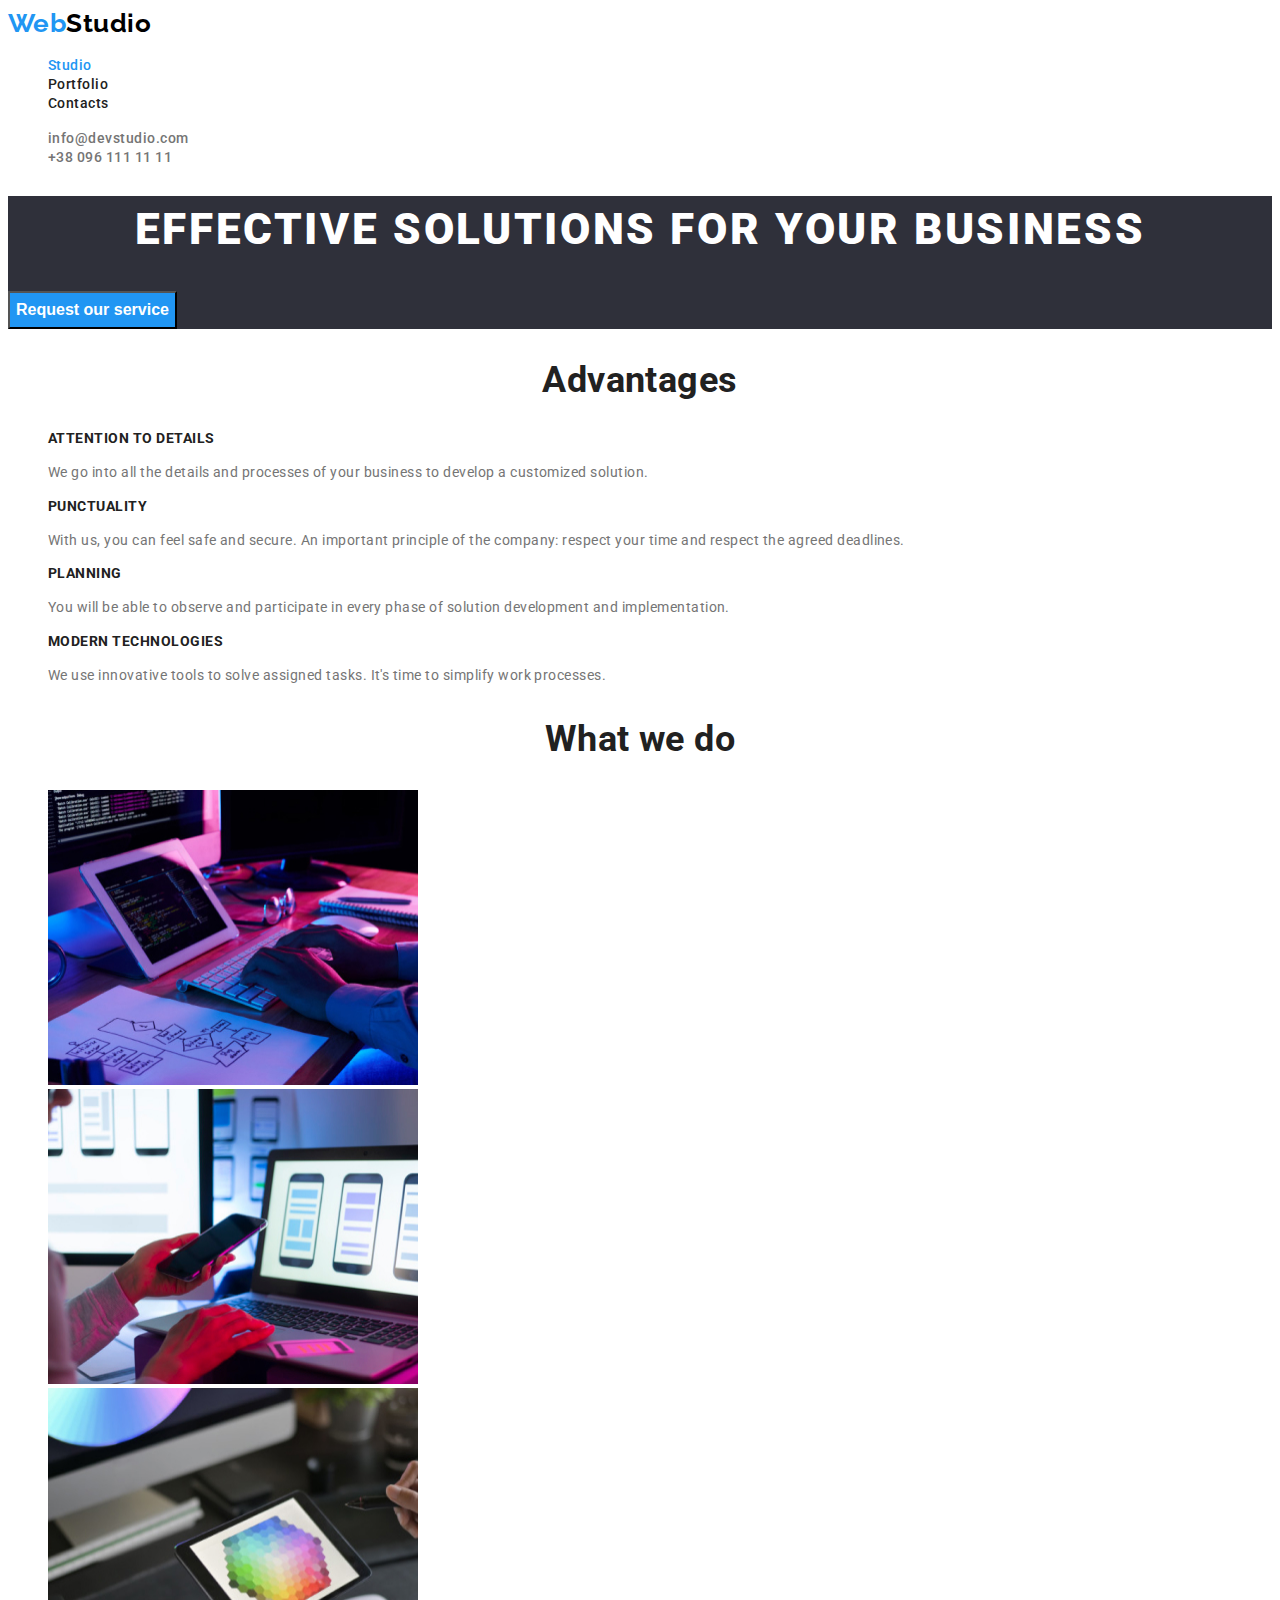
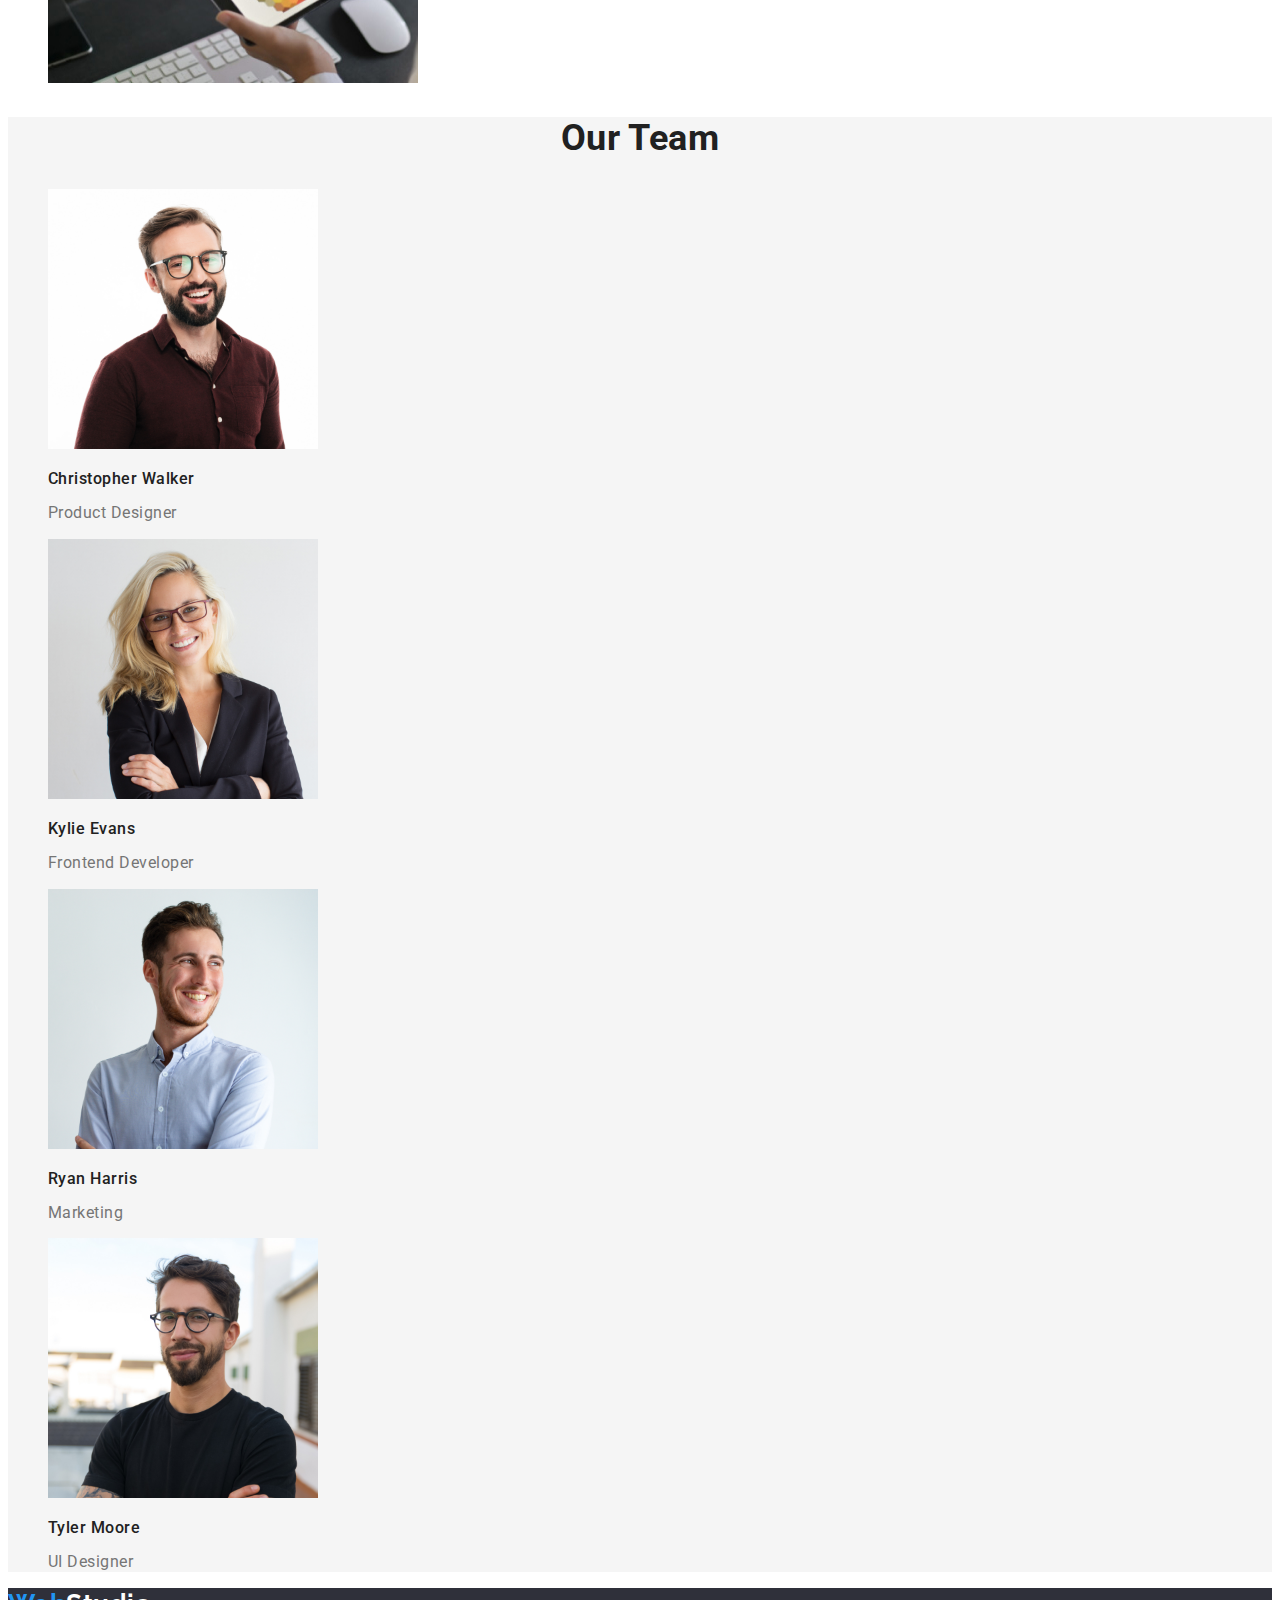
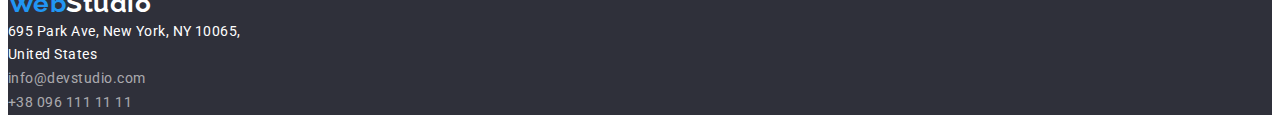
<file: index.html>
<!DOCTYPE html>
<html lang="en">
<head>
    <meta charset="UTF-8">
    <meta http-equiv="X-UA-Compatible" content="IE=edge">
    <meta name="viewport" content="width=device-width, initial-scale=1.0">
    <meta name="description" content="Ефективні рішення для вашого бізнесу">
    <title >Document</title>
<link href="https://fonts.googleapis.com/css2?family=Raleway:wght@700&family=Roboto:wght@400;500;700;900&display=swap" rel="stylesheet">
    <link rel="stylesheet" href="./css/styles.css ">
</head>
<body>
    <header>
        <nav>
          <a href="./index.html" class="logo">
            Web<span class="black" >Studio</span> 
           </a>

          <ul class="site-nav">
            <li><a href="" class="link current">Studio</a></li>
            <li><a href="./portfolio.html" class="link">Portfolio</a></li>
            <li><a href="" class="link">Contacts</a></li>
          </ul>
        </nav>

        <ul class="contacts">
            <li><a href="mailto:info@devstudio.com" class="link">info@devstudio.com</a></li>
            <li> <a href="tel:+380961111111" class="link">+38 096 111 11 11</a></li>
        </ul>
    </header>
    <main>

      <section class="hero">
        <h1 class="hero-title">EFFECTIVE SOLUTIONS FOR YOUR BUSINESS</h1>
        <button class="button blue" type="button">Request our service</button>
      </section>
    <section class="section">
      <h2 class="section-title">Advantages</h2>
      <ul class="advantages-list">
        <li><h3 class="title">ATTENTION TO DETAILS</h3>
          <p class="subtitle">We go into all the details and processes of your business to develop a customized solution.</p></li> 
        <li><h3 class="title">PUNCTUALITY</h3>
          <p class="subtitle">With us, you can feel safe and secure. An important principle of the company: respect your time and respect the agreed deadlines.</p></li>
        <li><h3 class="title">PLANNING</h3>
          <p class="subtitle">You will be able to observe and participate in every phase of solution development and implementation.</p></li>
        <li><h3 class="title">MODERN TECHNOLOGIES</h3>
          <p class="subtitle">We use innovative tools to solve assigned tasks. It's time to simplify work processes.</p></li>
      </ul>
    </section>
    <section class="section">
      <h2 class="section-title" >What we do</h2>
      <ul>
        <li> <img src="./images/img1.jpg" alt="work with a computer" width="370" height="295"></li>
        <li> <img src="./images/img2.jpg" alt="work with interface" width="370" height="295"></li>
        <li> <img src="./images/img3.jpg" alt="design" width="370" height="295"></li>
      </ul>
    </section>
    <section class="section workers"><h2 class="section-title">Our Team</h2>
      <ul class="workers-list">
        <li><img src="./images/workers/img(11).jpg" alt="Christopher Walker" width="270" height="260"><h3 class="title">Christopher Walker</h3><p class="profession">Product Designer</p></li>
        <li><img src="./images/workers/img(12).jpg" alt="Kylie Evans" width="270" height="260"><h3 class="title">Kylie Evans</h3><p class="profession">Frontend Developer</p></li>
        <li><img src="./images/workers/img(13).jpg" alt="Ryan Harris" width="270" height="260"><h3 class="title">Ryan Harris</h3><p class="profession">Marketing</p></li>
        <li><img src="./images/workers/img(14).jpg" alt="Tyler Moore" width="270" height="260"><h3 class="title">Tyler Moore</h3><p class="profession">UI Designer</p></li>
      </ul>
    </section>
    </main>
    <footer class="footer">
      
       
      <a  class="logo" href="./index.html">Web<span class="white" >Studio</span> </a>
      <address class="address">
         <a class="address street" href="695ParkAve,NewYork,NY10065,UnitedStates">695 Park Ave, New York, NY 10065,<br>
         United States</a> <br>
         <a class="address" href="mailto:info@devstudio.com">info@devstudio.com</a><br>
         <a  class="address" href="tel:+380961111111">+38 096 111 11 11</a>
        </address>


  </footer>
    
</body>
</html>
</file>
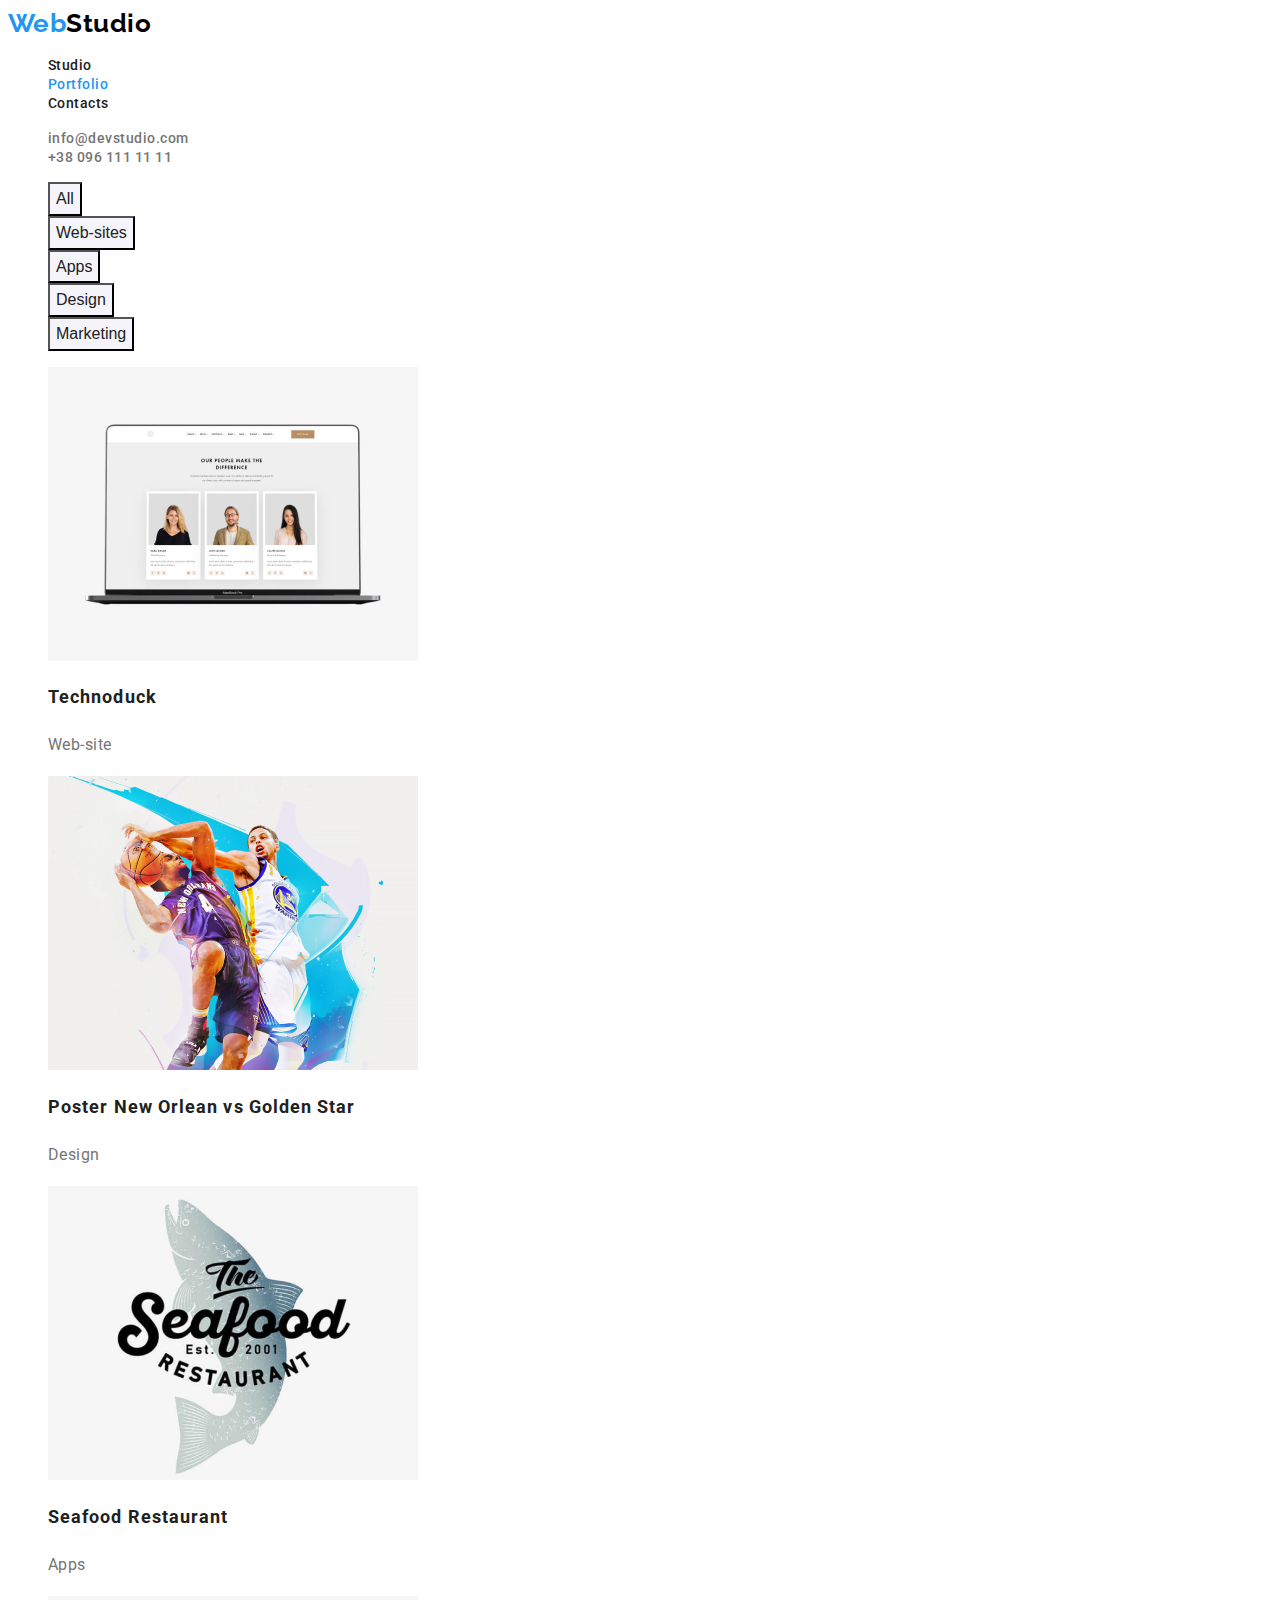
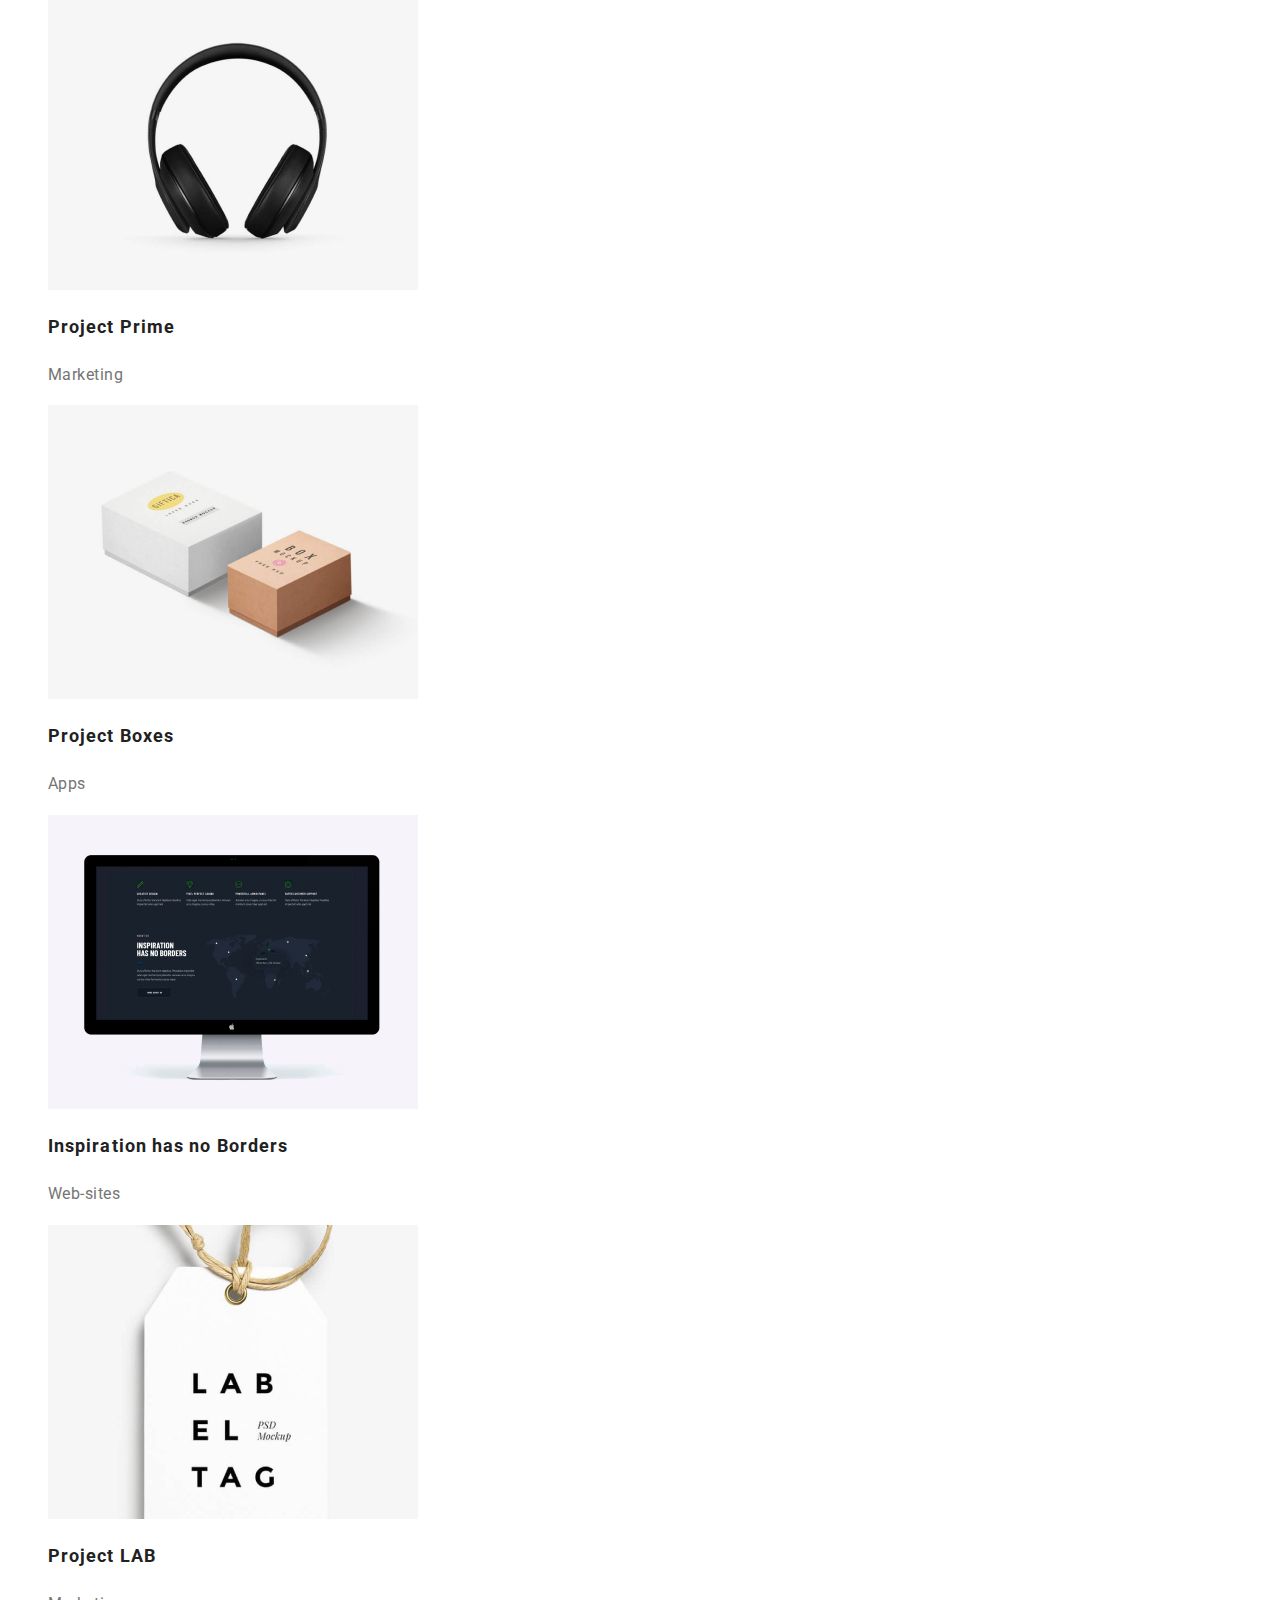
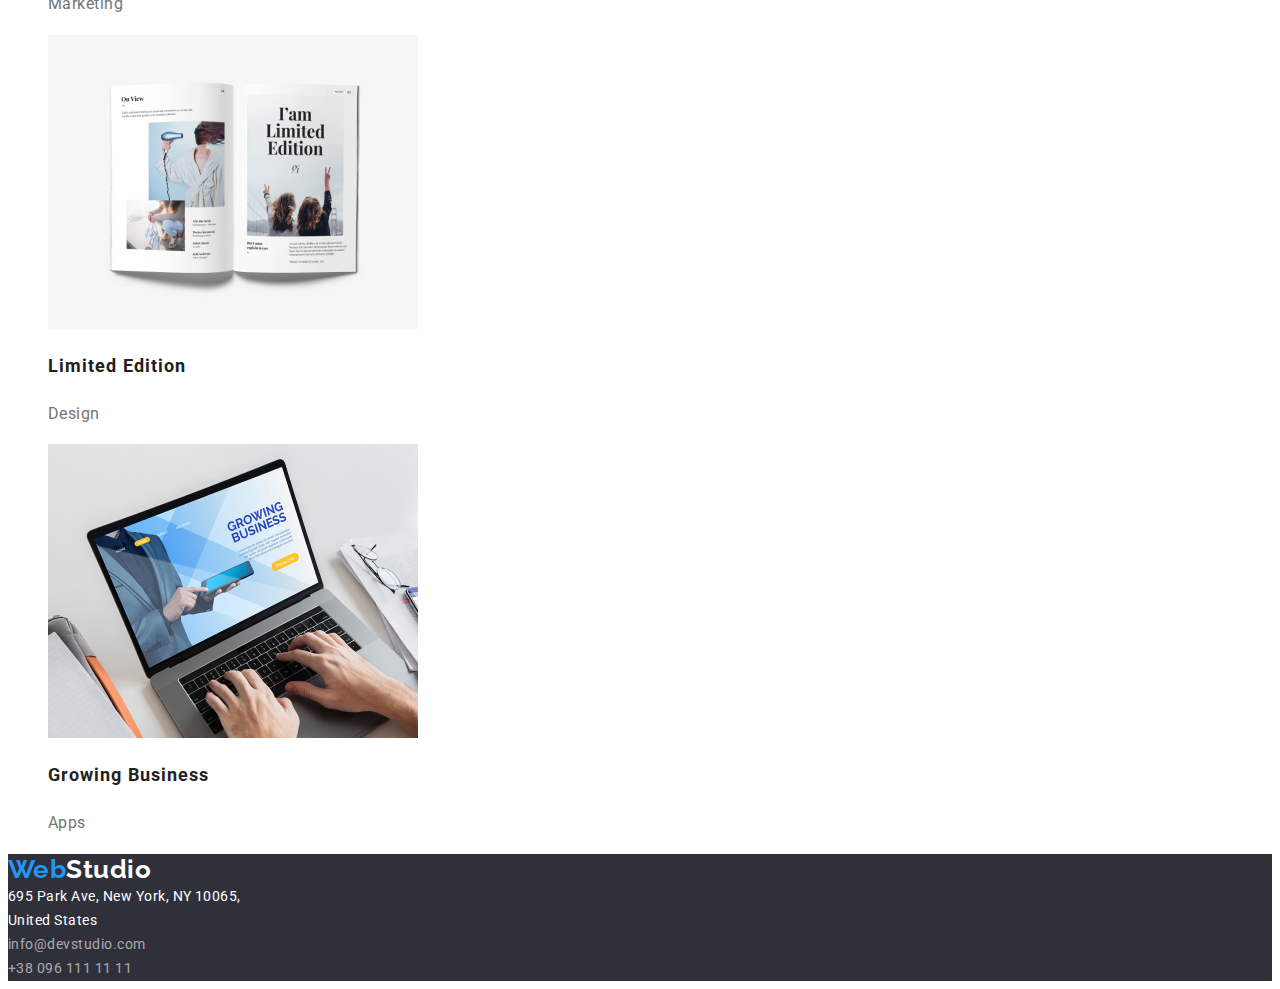
<file: portfolio.html>
<!DOCTYPE html>
<html lang="en">
<head>
    <meta charset="UTF-8">
    <meta http-equiv="X-UA-Compatible" content="IE=edge">
    <meta name="viewport" content="width=device-width, initial-scale=1.0">
    <meta name="description" content="Ефективні рішення для вашого бізнесу">
    <title >Document</title>
    <link href="https://fonts.googleapis.com/css2?family=Raleway:wght@700&family=Roboto:wght@400;500;700;900&display=swap" rel="stylesheet">
    <link rel="stylesheet" href="./css/styles.css ">
</head>
<body>
    <header>
        <nav>
          <a href="./index.html" class="logo">
            Web<span class="black" >Studio</span> 
           </a>

          <ul class="site-nav">
            <li><a href="./index.html" class="link">Studio</a></li>
            <li><a href="./portfolio.html" class="link current">Portfolio</a></li>
            <li><a href="" class="link">Contacts</a></li>
          </ul>
        </nav>

        <ul class="contacts">
            <li><a href="mailto:info@devstudio.com" class="link">info@devstudio.com</a></li>
            <li> <a href="tel:+380961111111" class="link">+38 096 111 11 11</a></li>
        </ul>
    </header>
    <main>
<section>
    <ul>
        <li><button type="button" class="button grey">All</button></li>
        <li><button type="button" class="button grey">Web-sites</button></li>
        <li><button type="button" class="button grey">Apps</button></li>
        <li><button type="button" class="button grey">Design</button></li>
        <li><button type="button" class="button grey">Marketing</button></li>
    </ul>

    <ul class="projects">
        <li><a href="" class="link"> <img src="./images/portfolio/img11.jpg" alt="photo project" width="370" height="294" ><h2 class="project-title">Technoduck</h2><p  class="type">Web-site</p></li></a>
        <li><a href="" class="link">  <img src="./images/portfolio/img12.jpg" alt="photo project" width="370" height="294" ><h2 class="project-title">Poster New Orlean vs Golden Star</h2><p class="type">Design</p></li></a>
        <li><a href="" class="link">  <img src="./images/portfolio/img13.jpg" alt="photo project" width="370" height="294" ><h2 class="project-title">Seafood Restaurant</h2><p class="type">Apps</p></li></a>
        <li><a href="" class="link">  <img src="./images/portfolio/img21.jpg" alt="photo project" width="370" height="294" ><h2 class="project-title">Project Prime</h2><p class="type">Marketing</p></li></a>
        <li><a href="" class="link">  <img src="./images/portfolio/img22.jpg" alt="photo project" width="370" height="294" ><h2 class="project-title">Project Boxes</h2><p class="type">Apps</p></li></a>
        <li><a href="" class="link">  <img src="./images/portfolio/img23.jpg" alt="photo project" width="370" height="294" ><h2 class="project-title">Inspiration has no Borders</h2><p class="type">Web-sites</p></li></a>
        <li><a href="" class="link">  <img src="./images/portfolio/img32.jpg" alt="photo project" width="370" height="294" ><h2 class="project-title">Project LAB</h2><p class="type">Marketing</p></li></a>
        <li><a href="" class="link">  <img src="./images/portfolio/img31.jpg" alt="photo project" width="370" height="294" ><h2 class="project-title">Limited Edition</h2><p class="type">Design</p></li></a>
        <li><a href="" class="link">  <img src="./images/portfolio/img33.jpg" alt="photo project" width="370" height="294" ><h2 class="project-title">Growing Business</h2><p class="type">Apps</p></li></a>
    </ul>
</section>
     
    </main>
    <footer class="footer">
      
       
        <a  class="logo" href="./index.html">Web<span class="white" >Studio</span> </a>
        <address class="address">
           <a class="address street" href="695ParkAve,NewYork,NY10065,UnitedStates">695 Park Ave, New York, NY 10065,<br>
           United States</a> <br>
           <a class="address" href="mailto:info@devstudio.com">info@devstudio.com</a><br>
           <a  class="address" href="tel:+380961111111">+38 096 111 11 11</a>
          </address>
  
  
    </footer>
    
</body>
</html>
</file>
<file: css/styles.css>
:root {
    --primary-text-color:#757575;
    --title-text-color:#212121;
    --accent-color:#2196F3;
    --main-bg-color:#F5F5F5;
    --secondary-bg-color:#F5F4FA;
    --dark-bg-color:#2F303A;
    --white-text-color:#FFFFFF;
    --black: #000000;
}

body {
background-color:var(--white-text-color);
color: var(--primary-text-color);
font-family: Roboto, sans-serif;
letter-spacing: 0.03em;
}

ul {
    list-style: none;
    text-decoration: none;
}

.link{ 
text-decoration: none;
}


.logo {
color:#2196F3;
font-family: Raleway, cursive;
font-weight: 700;
font-size: 26px;
line-height: 1.2;
text-decoration: none;

}

.logo .black {
color:var(--black) ;

}

.logo .white { 
color: var(--white-text-color);
} 

.site-nav .link {
color:var(--title-text-color);
font-weight: 500;
font-size: 14px;
line-height: 1.14;
text-decoration: none;
}
.site-nav .link:hover,
.site-nav .link:focus {
color:var(--accent-color);

}

.site-nav .link.current {
    color: var(--accent-color)
}

.contacts .link {
color:var(--primary-text-color);
font-weight: 500;
font-size: 14px;
line-height: 1.14;
text-decoration: none;

}
.contacts .link:hover,
.contacts .link:focus {
color: var(--accent-color);   
}

.hero {
    background-color:var(--dark-bg-color)
}

.hero-title {
color:var(--white-text-color);
font-weight: 900;
font-size: 44px;
line-height: 1.5;
text-align: center;
letter-spacing: 0.06em;
text-decoration: none;
}

/* Section */
.section-title{
color:var(--title-text-color) ;
font-weight: 700;
font-size: 36px;
line-height: 1.17;
text-align: center;
text-decoration: none;
}

.advantages-list .title {
color:var(--title-text-color) ;
font-weight: 700;
font-size: 14px;
line-height: 1.14;
text-decoration: none;

}

.advantages-list .subtitle {
font-size: 14px;
line-height: 1.7;
}

.workers-list .title {
color: var(--title-text-color);
font-weight: 500;
font-size: 16px;
line-height: 1.19;
text-decoration: none;
}
.workers-list .profession {
font-size: 16px;
line-height: 1.18;
text-decoration: none;
}

.section.workers {
 background-color: #F5F5F5;
}

.button.blue {
color: var(--white-text-color);
 background-color: var(--accent-color);
font-weight: 700;
font-size: 16px;
line-height:2 ;
display: flex;
align-items: center;
text-align: center;
    
}

.button.grey {
color: var(--title-text-color);
background-color:var(--secondary-bg-color);
font-weight: 500;
font-size: 16px;
line-height: 1.73;

}

.button.grey:hover,
.button.grey:focus {
    color: #FFFFFF;
    background-color: #2196F3;
}

.footer {
    background-color: var(--dark-bg-color);
}


.address {
font-style: inherit;
color: rgba(255, 255, 255, 0.6);
font-size: 14px;
line-height: 1.7;
text-decoration: none;

}

.address.street {
    color: #FFFFFF;
}
.address :hover,
.address :focus {
color:var(--accent-color);
}

.projects .project-title {
font-weight: 700;
font-size: 18px;
line-height: 2;
letter-spacing: 0.06em;
color: #212121;
}

.type {
color: var(--primary-text-color);
font-size: 16px;
line-height: 1.8;
}
</file>
